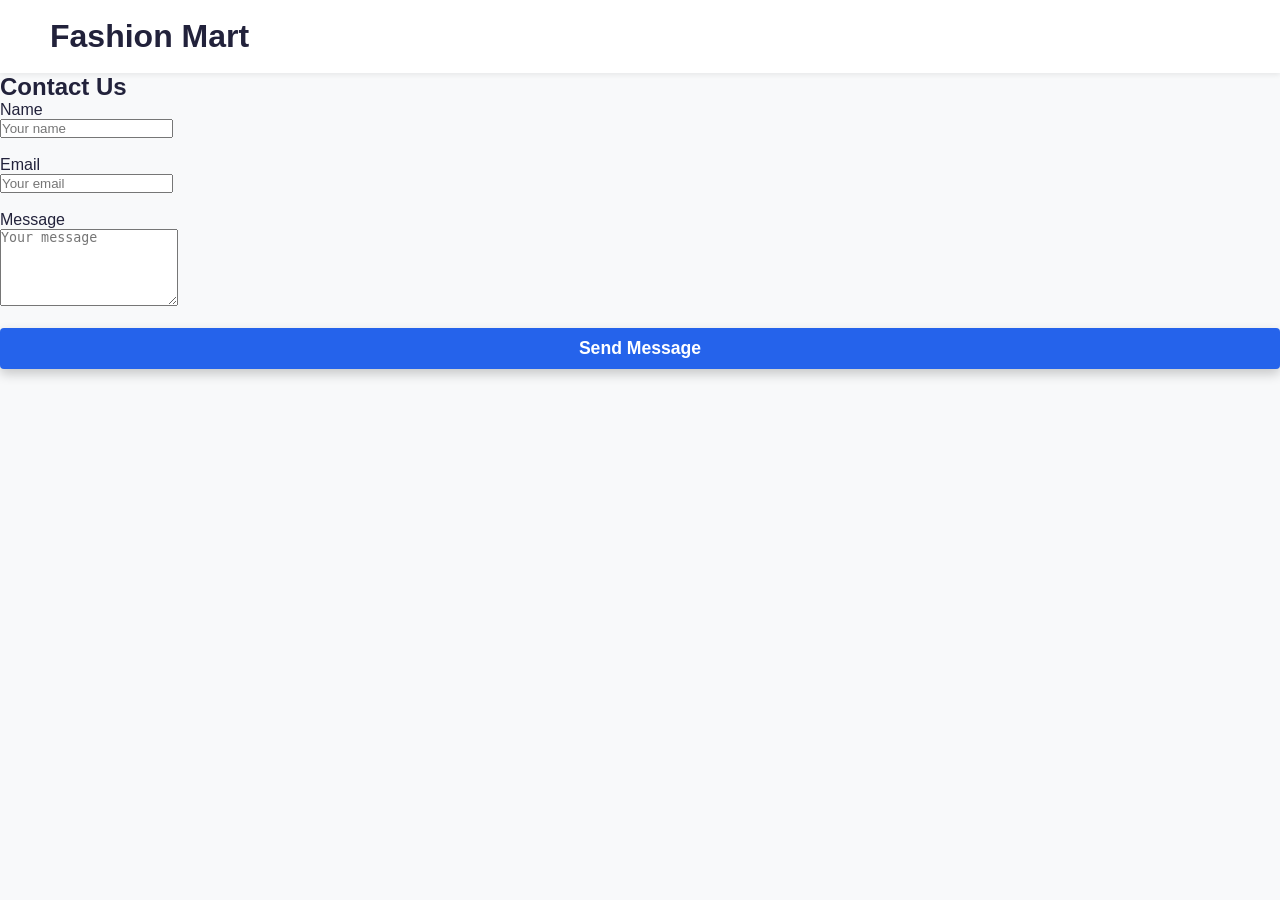
<file: contact.html>
<!DOCTYPE html>
<html lang="en">
<head>
  <meta charset="UTF-8" />
  <meta name="viewport" content="width=device-width, initial-scale=1" />
  <title>Contact Us - Fashion Mart</title>
  <link rel="stylesheet" href="style.css" />
</head>
<body>
  <header>
    <h1>Fashion Mart</h1>
  </header>

  <main>
    <h2>Contact Us</h2>
    <form id="contact-form">
      <label for="contact-name">Name</label><br/>
      <input type="text" id="contact-name" placeholder="Your name" required /><br/><br/>

      <label for="contact-email">Email</label><br/>
      <input type="email" id="contact-email" placeholder="Your email" required /><br/><br/>

      <label for="contact-message">Message</label><br/>
      <textarea id="contact-message" rows="5" placeholder="Your message" required></textarea><br/><br/>

      <button type="submit" class="btn btn-blue">Send Message</button>
    </form>
  </main>

  <script src="scripts/api.js"></script>
  <script src="scripts/contact.js"></script>
</body>
</html>
</file>
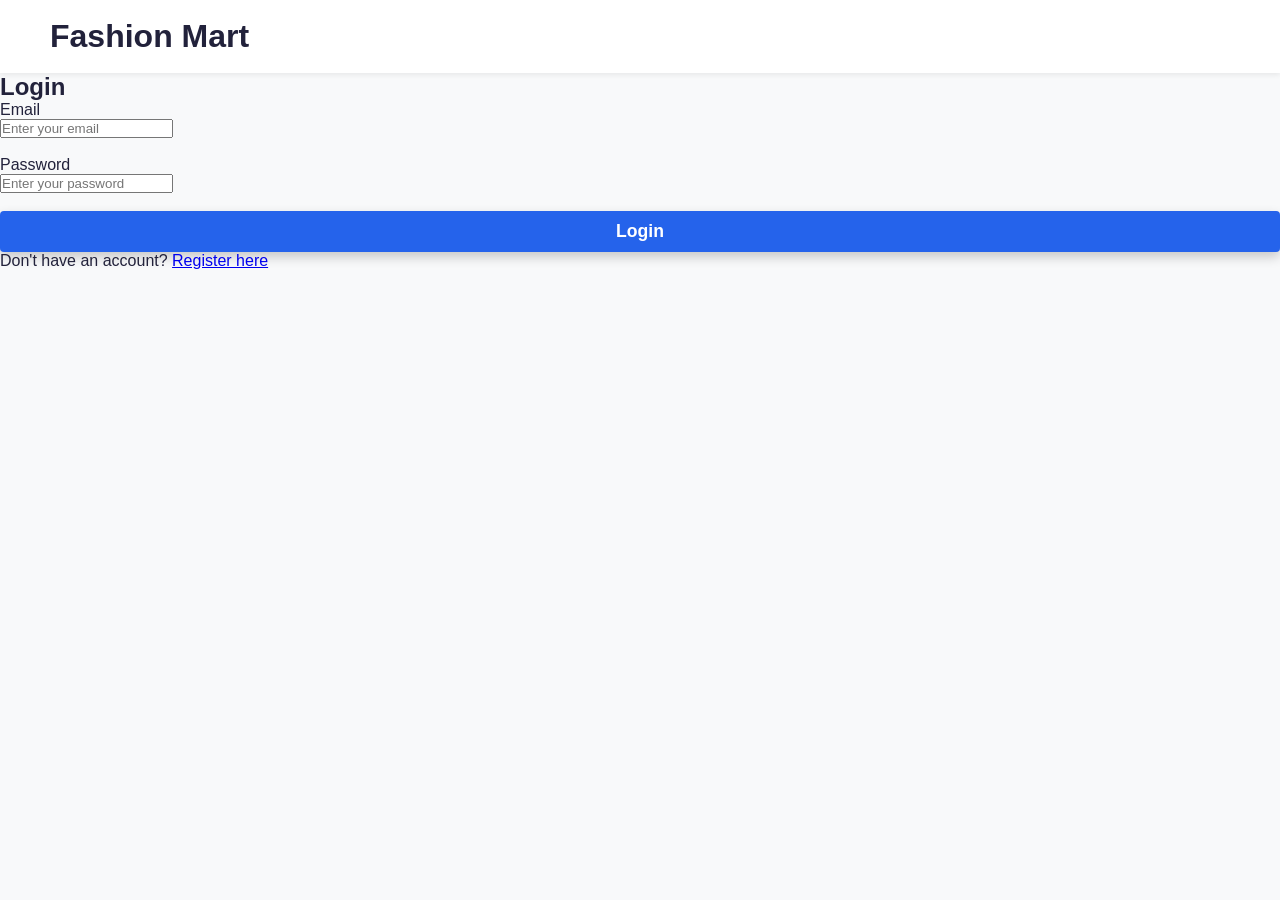
<file: login.html>
<!DOCTYPE html>
<html lang="en">
<head>
  <meta charset="UTF-8" />
  <meta name="viewport" content="width=device-width, initial-scale=1" />
  <title>Login - Fashion Mart</title>
  <link rel="stylesheet" href="style.css" />
</head>
<body>
  <header>
    <h1>Fashion Mart</h1>
  </header>

  <main>
    <h2>Login</h2>
    <form id="login-form">
      <label for="email">Email</label><br/>
      <input type="email" id="email" name="email" placeholder="Enter your email" required /><br/><br/>

      <label for="password">Password</label><br/>
      <input type="password" id="password" name="password" placeholder="Enter your password" required /><br/><br/>

      <button type="submit" class="btn btn-blue">Login</button>
    </form>
    <p>Don't have an account? <a href="register.html">Register here</a></p>
  </main>

  <script src="scripts/api.js"></script>
  <script src="scripts/auth.js"></script>
  <script>
    document.getElementById('login-form').addEventListener('submit', loginUser);
  </script>
</body>
</html>
</file>
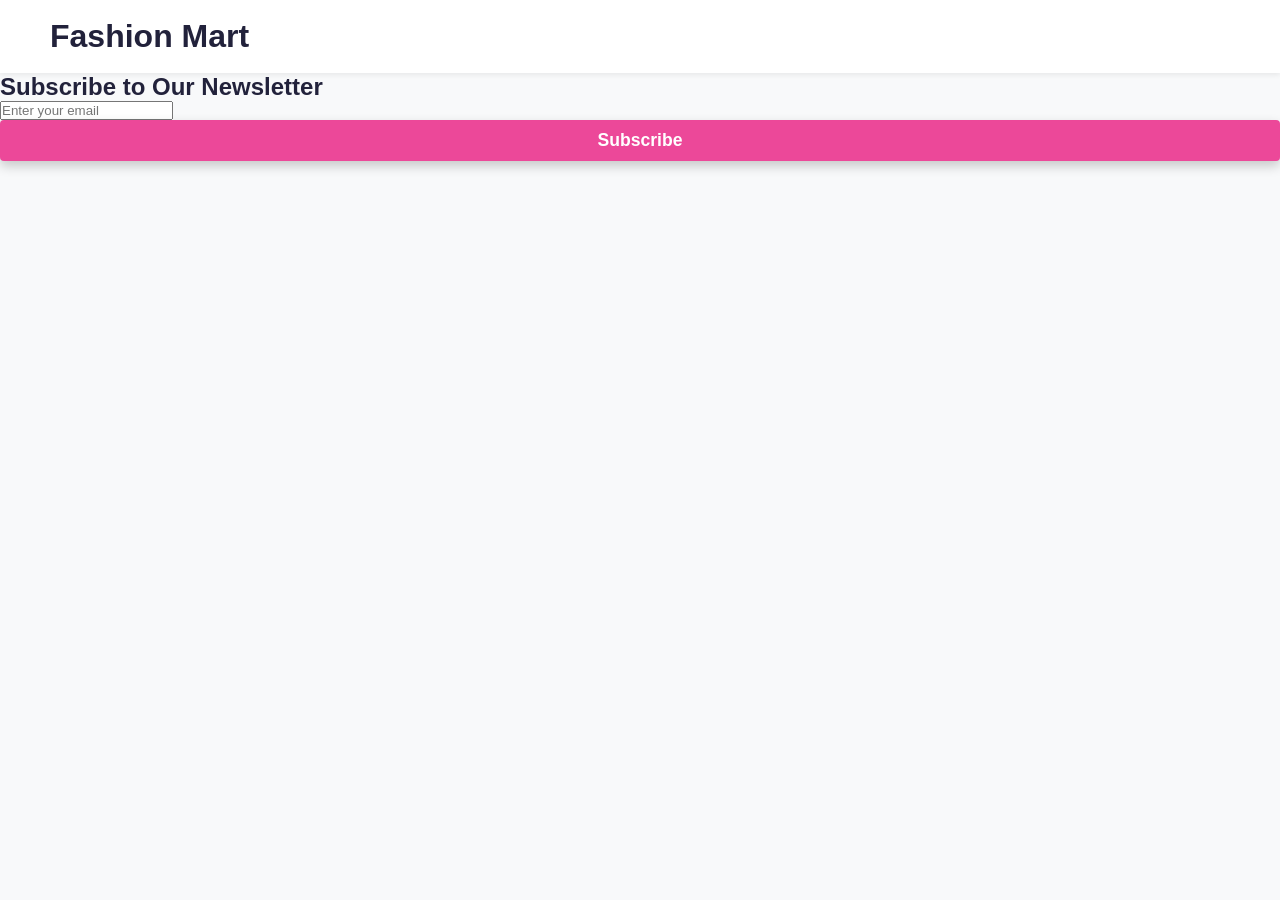
<file: newsletter.html>
<!DOCTYPE html>
<html lang="en">
<head>
  <meta charset="UTF-8" />
  <meta name="viewport" content="width=device-width, initial-scale=1" />
  <title>Newsletter - Fashion Mart</title>
  <link rel="stylesheet" href="style.css" />
</head>
<body>
  <header>
    <h1>Fashion Mart</h1>
  </header>

  <main>
    <h2>Subscribe to Our Newsletter</h2>
    <form id="newsletter-form">
      <input type="email" id="newsletter-email" placeholder="Enter your email" required />
      <button type="submit" class="btn btn-pink">Subscribe</button>
    </form>
  </main>

  <script src="scripts/api.js"></script>
  <script src="scripts/newsletter.js"></script>
</body>
</html>
</file>
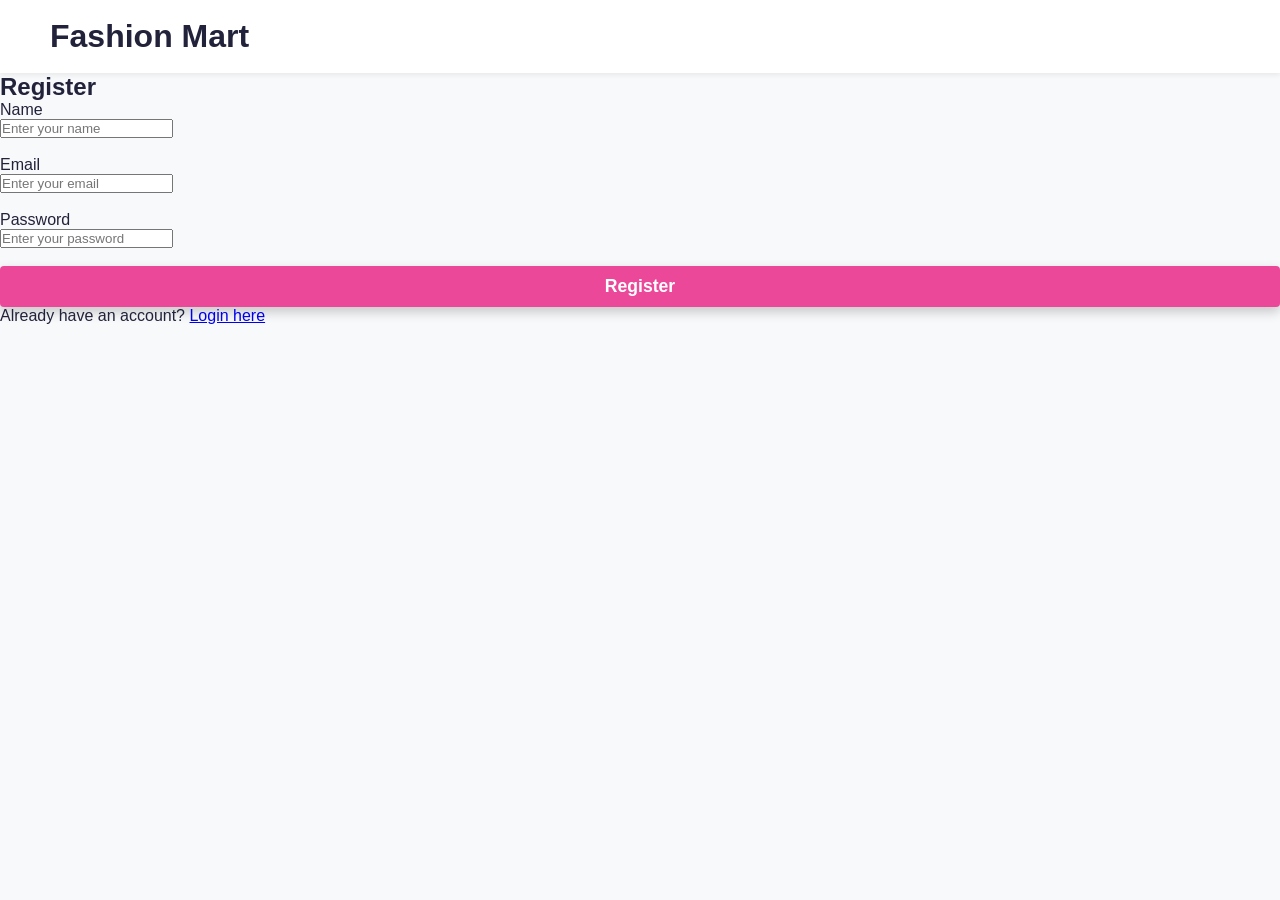
<file: register.html>
<!DOCTYPE html>
<html lang="en">
<head>
  <meta charset="UTF-8" />
  <meta name="viewport" content="width=device-width, initial-scale=1" />
  <title>Register - Fashion Mart</title>
  <link rel="stylesheet" href="style.css" />
</head>
<body>
  <header>
    <h1>Fashion Mart</h1>
  </header>

  <main>
    <h2>Register</h2>
    <form id="register-form">
      <label for="name">Name</label><br/>
      <input type="text" id="name" name="name" placeholder="Enter your name" required /><br/><br/>

      <label for="email">Email</label><br/>
      <input type="email" id="email" name="email" placeholder="Enter your email" required /><br/><br/>

      <label for="password">Password</label><br/>
      <input type="password" id="password" name="password" placeholder="Enter your password" required /><br/><br/>

      <button type="submit" class="btn btn-pink">Register</button>
    </form>
    <p>Already have an account? <a href="login.html">Login here</a></p>
  </main>

  <script src="scripts/api.js"></script>
  <script src="scripts/auth.js"></script>
  <script>
    document.getElementById('register-form').addEventListener('submit', registerUser);
  </script>
</body>
</html>
</file>
<file: style.css>
:root {
  --primary-blue: #2563eb;
  --primary-pink: #ec4899;
  --accent-gold: #d97706;
  --text-dark: #22223b;
  --bg-light: #f8f9fa;
  --btn-radius: 4px;
  --header-bar: #5B21B6;
  --gray-light: #f1f1f1;
  --font-family: 'Montserrat', Arial, sans-serif;
}

* {
  box-sizing: border-box;
  margin: 0;
  padding: 0;
}

body {
  font-family: var(--font-family);
  background: var(--bg-light);
  color: var(--text-dark);
  min-height: 100vh;
  display: flex;
  flex-direction: column;
}

.visually-hidden {
  position: absolute !important;
  height: 1px;
  width: 1px;
  overflow: hidden;
  clip: rect(1px, 1px, 1px, 1px);
  white-space: nowrap;
}

.info-bar {
  background: var(--header-bar);
  color: #fff;
  text-align: center;
  font-size: 14px;
  padding: 8px 0;
  letter-spacing: 1px;
}

header {
  display: flex;
  align-items: center;
  justify-content: space-between;
  padding: 18px 50px;
  background: #fff;
  box-shadow: 0 2px 5px rgba(0, 0, 0, 0.07);
  flex-wrap: wrap;
}

.logo {
  font-weight: 700;
  font-size: 2rem;
  color: var(--primary-blue);
  letter-spacing: 2px;
}

.menu {
  display: flex;
  gap: 30px;
  font-weight: 600;
  font-size: 1rem;
  flex: 1 1 auto;
  justify-content: center;
}

.menu a {
  text-decoration: none;
  color: var(--text-dark);
  transition: color 0.2s;
}

.menu a:hover {
  color: var(--primary-blue);
}

.header-icons {
  display: flex;
  gap: 20px;
  font-size: 1.3rem;
  color: var(--primary-blue);
  cursor: pointer;
}

.header-icons i:hover {
  color: var(--primary-pink);
}

.split-hero {
  display: flex;
  height: 480px;
  width: 100%;
  margin-top: 15px;
  font-weight: 700;
}

.left-side,
.right-side {
  position: relative;
  width: 50%;
  overflow: hidden;
  display: flex;
  align-items: center;
  justify-content: center;
  color: #fff;
}

.left-side {
  background: #2563eb;
}

.right-side {
  background: #ec4899;
}

.content-wrapper {
  z-index: 2;
  width: 60%;
  max-width: 400px;
  text-align: center;
  position: relative; /* keep content above images */
}

.heading {
  font-size: 3.2rem;
  margin-bottom: 15px;
  line-height: 1.1;
  letter-spacing: 2px;
}

.accent-blue {
  color: #93c5fd;
}

.accent-pink {
  color: #fbb6ce;
}

.desc {
  font-weight: 400;
  font-size: 1.1rem;
  margin-bottom: 25px;
  line-height: 1.4;
  color: #e0e7ff;
}

.btn {
  padding: 14px 48px;
  font-weight: 700;
  font-size: 1.1rem;
  border-radius: var(--btn-radius);
  border: none;
  cursor: pointer;
  box-shadow: 0 6px 15px rgba(0, 0, 0, 0.25);
  transition: background-color 0.3s ease;
  text-decoration: none;
  display: inline-block;
}

.btn-blue {
  background-color: #2563eb;
  color: white;
}

.btn-blue:hover {
  background-color: #1e40af;
}

.btn-pink {
  background-color: #ec4899;
  color: white;
}

.btn-pink:hover {
  background-color: #be185d;
}

/* Updated image wrapper and images to cover halves fully */
.image-wrapper {
  position: absolute;
  top: 0;
  left: 0;
  width: 100%;
  height: 100%;
  opacity: 1;
  border-radius: 0;
  overflow: hidden;
  z-index: 1;
}

.left-side .image-wrapper {
  right: auto;
  left: 0;
}

.right-side .image-wrapper {
  right: 0;
  left: auto;
}

.image-wrapper img {
  width: 100%;
  height: 100%;
  object-fit: cover;
  border-radius: 0;
  box-shadow: none;
}

.tiles-section {
  display: flex;
  justify-content: center;
  gap: 30px;
  margin: 60px auto 80px auto;
  max-width: 1100px;
  flex-wrap: wrap;
  aria-label: "Product Categories";
}

.tile {
  background: white;
  box-shadow: 0 4px 35px rgba(0, 0, 0, 0.07);
  border-radius: 14px;
  width: 300px;
  padding: 30px 20px;
  text-align: center;
  transition: transform 0.3s ease;
}

.tile:hover {
  transform: translateY(-10px);
}

.tile img {
  width: 90px;
  height: 90px;
  object-fit: cover;
  border-radius: 50%;
  margin-bottom: 20px;
  box-shadow: 0 3px 12px rgba(0, 0, 0, 0.15);
}

.tile-title {
  font-size: 1.4rem;
  font-weight: 700;
  margin-bottom: 20px;
  color: var(--primary-blue);
}

.accent-pink {
  color: var(--primary-pink);
}

.accent-gold {
  color: var(--accent-gold);
}

.tile-btn {
  padding: 12px 32px;
  font-size: 1.1rem;
  border-radius: var(--btn-radius);
  border: none;
  cursor: pointer;
  font-weight: 600;
  background: var(--text-dark);
  color: white;
  transition: background-color 0.3s ease;
  text-decoration: none;
  display: inline-block;
}

.tile-btn:hover {
  background: var(--primary-blue);
}

footer {
  background-color: #22223b;
  color: white;
  padding: 40px 20px 20px 20px;
  font-size: 1rem;
  line-height: 1.5;
  margin-top: auto;
}

.footer-container {
  max-width: 1100px;
  margin: 0 auto 20px auto;
  display: flex;
  gap: 40px;
  flex-wrap: wrap;
  justify-content: space-between;
}

.footer-container section {
  flex: 1 1 200px;
}

.footer-container h2 {
  font-size: 1.6rem;
  margin-bottom: 20px;
  color: #fbb6ce;
}

.footer-container p,
.footer-container address,
.footer-container ul {
  color: #ccc;
}

.footer-container ul {
  list-style: none;
  padding: 0;
}

.footer-container ul li {
  margin-bottom: 10px;
}

.footer-container ul li a {
  color: #ccc;
  text-decoration: none;
  transition: color 0.2s;
}

.footer-container ul li a:hover {
  color: #ec4899;
}

.footer-container address a {
  color: #ccc;
  text-decoration: none;
}

.social-icons {
  margin-top: 10px;
}

.social-icons a {
  color: #ccc;
  margin-right: 15px;
  font-size: 1.3rem;
  transition: color 0.2s;
  text-decoration: none;
}

.social-icons a:hover {
  color: #ec4899;
}

.footer-newsletter form {
  display: flex;
  flex-wrap: wrap;
  gap: 12px;
}

.footer-newsletter input[type="email"] {
  flex: 1 1 250px;
  padding: 10px;
  font-size: 1rem;
  border-radius: 4px;
  border: none;
}

.subscribe-btn {
  padding: 10px 24px;
  background-color: #ec4899;
  color: white;
  font-weight: 700;
  border: none;
  border-radius: 4px;
  cursor: pointer;
  transition: background-color 0.2s;
}

.subscribe-btn:hover {
  background-color: #be185d;
}

.footer-payments {
  margin-top: 30px;
}

.payment-icons img {
  height: 40px;
  margin-right: 25px;
  vertical-align: middle;
}

/* Responsive */

@media (max-width: 920px) {
  .split-hero {
    flex-direction: column;
    height: auto;
  }

  .left-side,
  .right-side {
    width: 100%;
    position: relative;
    padding: 40px 0 80px 0;
  }

  .image-wrapper {
    position: relative !important;
    max-width: 250px;
    margin: 0 auto 25px auto;
    opacity: 1 !important;
    right: auto !important;
    left: auto !important;
    height: auto;
  }

  .image-wrapper img {
    height: auto;
  }

  .content-wrapper {
    width: 80%;
    max-width: none;
  }

  header {
    flex-direction: column;
    gap: 12px;
    padding: 15px 20px;
  }

  .menu {
    justify-content: space-around;
  }

  .footer-container {
    flex-direction: column;
  }
}

/* Additional product card styles preserved from original */
.product-section {
  max-width: 1100px;
  margin: 40px auto 80px auto;
  padding: 0 20px;
  text-align: center;
}

.product-section h1 {
  font-size: 2.8rem;
  color: var(--primary-blue);
  margin-bottom: 30px;
  font-weight: 700;
}

.product-grid {
  display: grid;
  grid-template-columns: repeat(auto-fit, minmax(260px, 1fr));
  gap: 30px;
  justify-items: center;
}

.product-card {
  background: white;
  box-shadow: 0 4px 20px rgb(0 0 0 / 0.1);
  border-radius: 14px;
  padding: 20px;
  width: 100%;
  max-width: 280px;
  transition: transform 0.3s ease, box-shadow 0.3s ease;
  cursor: pointer;
  display: flex;
  flex-direction: column;
  align-items: center;
}

.product-card:hover {
  transform: translateY(-8px);
  box-shadow: 0 8px 25px rgb(0 0 0 / 0.15);
}

.product-card img {
  width: 100%;
  height: 220px;
  object-fit: cover;
  border-radius: 10px;
  margin-bottom: 15px;
  box-shadow: 0 3px 12px rgba(0, 0, 0, 0.12);
}

.product-card h3 {
  font-size: 1.3rem;
  margin-bottom: 8px;
  color: var(--text-dark);
  font-weight: 700;
}

.product-card p {
  font-size: 1rem;
  color: #666;
  margin-bottom: 15px;
  font-weight: 400;
}

.price {
  font-weight: 700;
  font-size: 1.1rem;
  color: var(--accent-gold);
  margin-bottom: 18px;
}

.btn {
  width: 100%;
  padding: 10px 0;
  border-radius: var(--btn-radius);
  border: none;
  font-weight: 700;
  font-size: 1.1rem;
  cursor: pointer;
  box-shadow: 0 5px 12px rgb(0 0 0 / 0.2);
  transition: background-color 0.3s ease;
}

.btn-blue {
  background-color: var(--primary-blue);
  color: white;
}

.btn-blue:hover {
  background-color: #1e40af;
}

.btn-pink {
  background-color: var(--primary-pink);
  color: white;
}

.btn-pink:hover {
  background-color: #be185d;
}

.btn-gray {
  background-color: #555;
  color: white;
}

.btn-gray:hover {
  background-color: #333;
}
</file>
